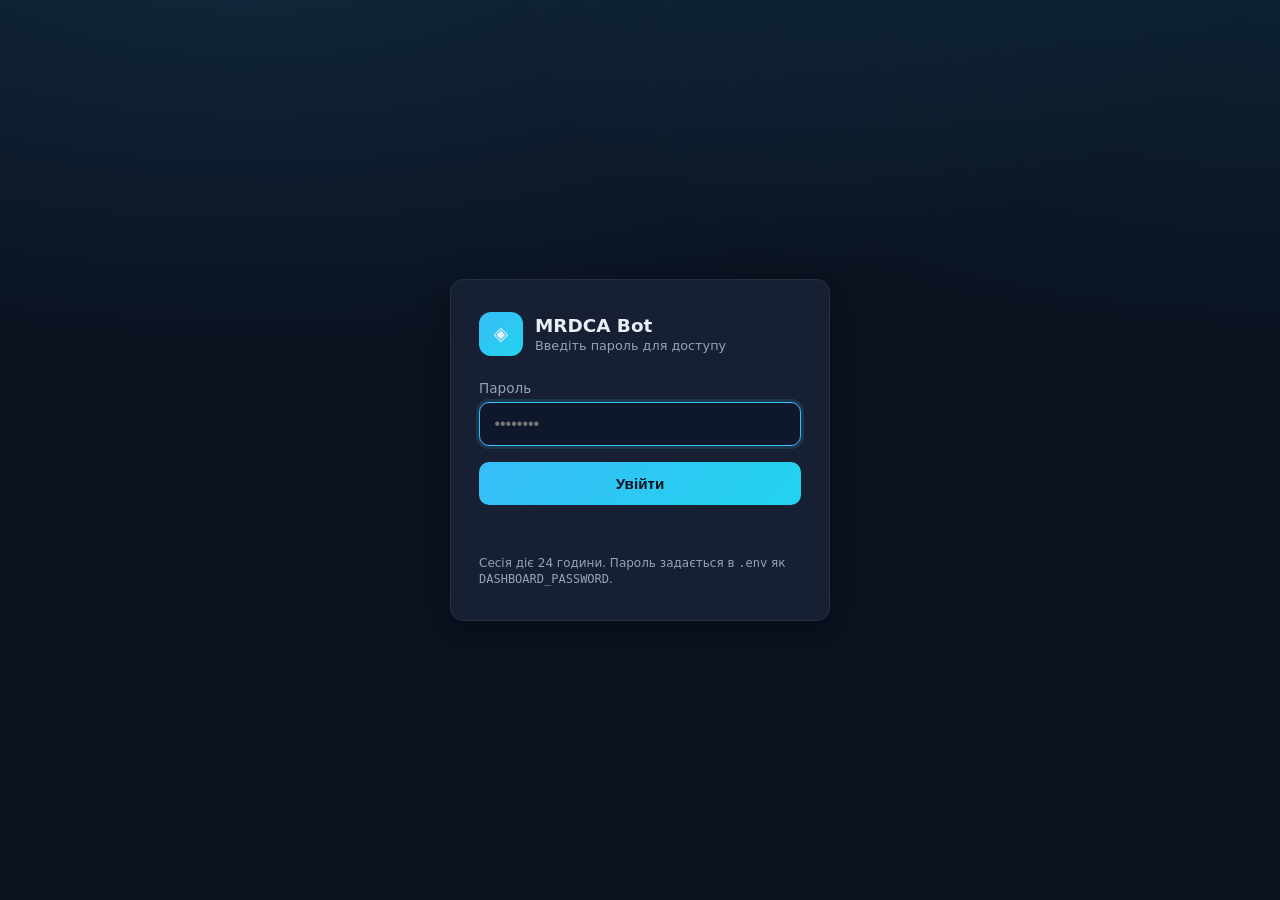
<file: dashboard/static/login.html>
<!DOCTYPE html>
<html lang="uk">
<head>
  <meta charset="UTF-8" />
  <meta name="viewport" content="width=device-width, initial-scale=1" />
  <title>Вхід — MRDCA Bot</title>
  <style>
    :root {
      --bg: #0b1220;
      --card: #162032;
      --border: rgba(148, 163, 184, 0.12);
      --text: #e8eef7;
      --muted: #94a3b8;
      --accent: #38bdf8;
      --danger: #f87171;
      --radius: 14px;
    }
    * { box-sizing: border-box; margin: 0; padding: 0; }
    html, body {
      height: 100%;
      font-family: Inter, system-ui, -apple-system, sans-serif;
      color: var(--text);
      background:
        radial-gradient(ellipse 80% 50% at 20% -10%, rgba(56, 189, 248, 0.14), transparent),
        radial-gradient(ellipse 60% 40% at 100% 0%, rgba(34, 211, 238, 0.08), transparent),
        var(--bg);
    }
    .wrap {
      min-height: 100%;
      display: grid;
      place-items: center;
      padding: 1.5rem;
    }
    .card {
      width: 100%;
      max-width: 380px;
      background: var(--card);
      border: 1px solid var(--border);
      border-radius: var(--radius);
      padding: 2rem 1.75rem;
      box-shadow: 0 8px 32px rgba(0, 0, 0, 0.35);
    }
    .brand {
      display: flex;
      gap: 0.75rem;
      align-items: center;
      margin-bottom: 1.5rem;
    }
    .brand-icon {
      width: 44px;
      height: 44px;
      border-radius: 12px;
      background: linear-gradient(135deg, #38bdf8, #22d3ee);
      display: grid;
      place-items: center;
      font-size: 1.2rem;
    }
    h1 { font-size: 1.15rem; font-weight: 700; }
    .sub { font-size: 0.8rem; color: var(--muted); margin-top: 0.15rem; }
    label {
      display: block;
      font-size: 0.85rem;
      color: var(--muted);
      margin-bottom: 0.4rem;
    }
    input[type="password"] {
      width: 100%;
      padding: 0.75rem 0.9rem;
      border-radius: 10px;
      border: 1px solid var(--border);
      background: #0f172a;
      color: var(--text);
      font-size: 1rem;
      outline: none;
    }
    input[type="password"]:focus {
      border-color: var(--accent);
      box-shadow: 0 0 0 3px rgba(56, 189, 248, 0.15);
    }
    button {
      width: 100%;
      margin-top: 1rem;
      padding: 0.8rem;
      border: none;
      border-radius: 10px;
      background: linear-gradient(135deg, #38bdf8, #22d3ee);
      color: #0b1220;
      font-weight: 700;
      font-size: 0.95rem;
      cursor: pointer;
    }
    button:disabled { opacity: 0.6; cursor: wait; }
    .err {
      margin-top: 0.85rem;
      color: var(--danger);
      font-size: 0.85rem;
      min-height: 1.2em;
    }
    .hint {
      margin-top: 1.25rem;
      font-size: 0.75rem;
      color: var(--muted);
      line-height: 1.4;
    }
  </style>
</head>
<body>
  <div class="wrap">
    <form class="card" id="loginForm" autocomplete="current-password">
      <div class="brand">
        <div class="brand-icon">◈</div>
        <div>
          <h1>MRDCA Bot</h1>
          <div class="sub">Введіть пароль для доступу</div>
        </div>
      </div>
      <label for="password">Пароль</label>
      <input id="password" name="password" type="password" required autofocus placeholder="••••••••" />
      <button type="submit" id="btn">Увійти</button>
      <div class="err" id="err"></div>
      <p class="hint">Сесія діє 24 години. Пароль задається в <code>.env</code> як <code>DASHBOARD_PASSWORD</code>.</p>
    </form>
  </div>
  <script>
    const form = document.getElementById("loginForm");
    const err = document.getElementById("err");
    const btn = document.getElementById("btn");

    form.addEventListener("submit", async (e) => {
      e.preventDefault();
      err.textContent = "";
      btn.disabled = true;
      try {
        const password = document.getElementById("password").value;
        const r = await fetch("/api/login", {
          method: "POST",
          headers: { "Content-Type": "application/json" },
          body: JSON.stringify({ password }),
        });
        const data = await r.json().catch(() => ({}));
        if (!r.ok || !data.ok) {
          err.textContent = data.error || "Невірний пароль";
          btn.disabled = false;
          return;
        }
        location.href = "/";
      } catch (_) {
        err.textContent = "Помилка зʼєднання";
        btn.disabled = false;
      }
    });
  </script>
</body>
</html>
</file>
